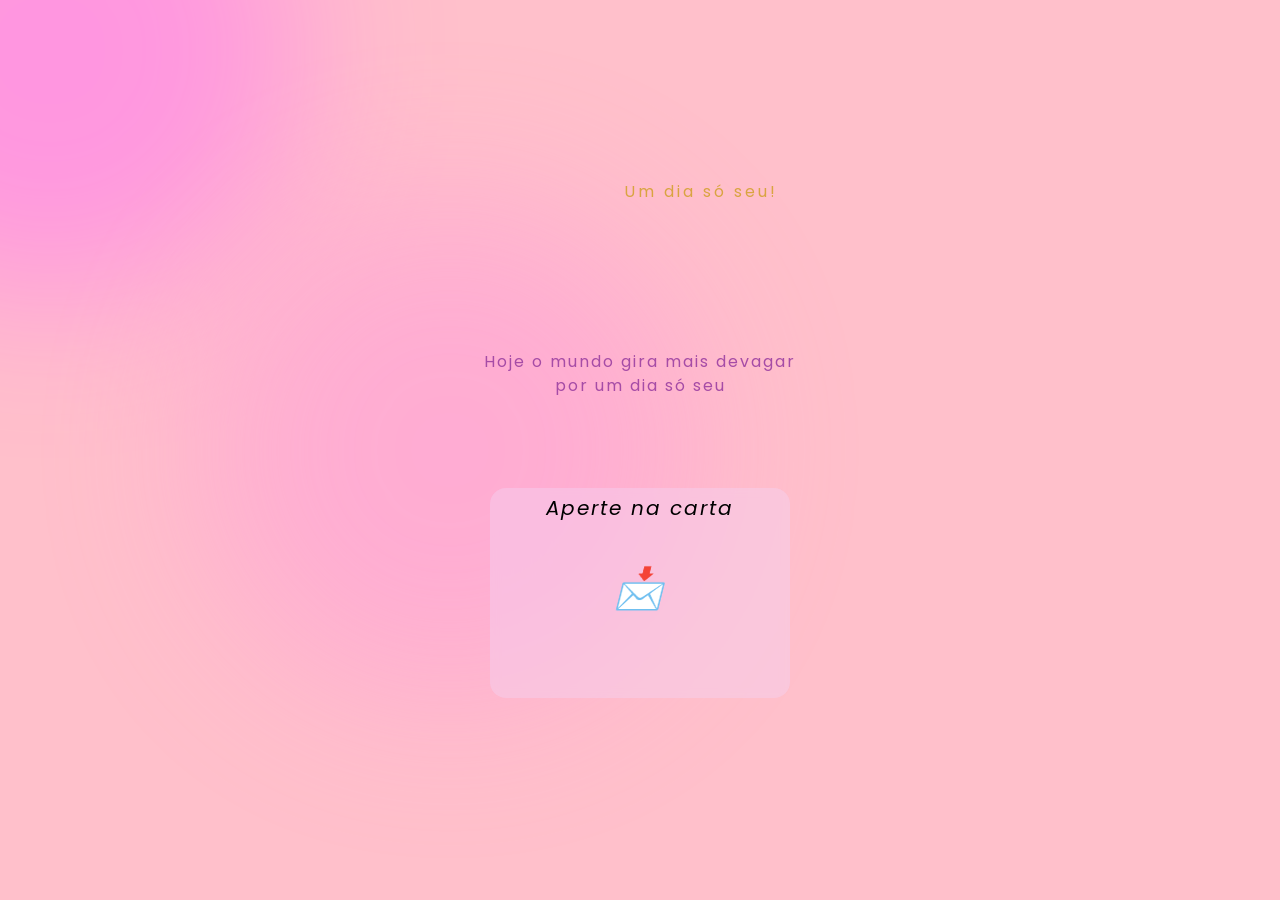
<file: index.html>
<!doctype html>
<html lang="pt-br">
  <head>
    <meta charset="UTF-8" />
    <meta name="viewport" content="width=device-width, initial-scale=1.0" />
    <title>Maysa</title>
    <link rel="stylesheet" href="Projeto/style.css" />
    <link rel="stylesheet" href="viewtransition.css" />
  </head>
  <body>
    <div class="preloader">
      <h1 class="porcentage"></h1>
      <div class="loading">
        <div class="progress"></div>
      </div>
    </div>

    <div class="aura"></div>
    <div class="aura2"></div>
    <div class="name">
      <div class="container-name">
        <div class="phrase">Um dia só seu!</div>
        <div class="container">M</div>
        <div class="container">a</div>
        <div class="container">y</div>
        <div class="container">s</div>
        <div class="container">a</div>
      </div>
    </div>
    <div class="box-sub-phrase">
      <div class="sub-phrase">
        Hoje o mundo gira mais devagar <br />
        por um dia só seu
      </div>
    </div>
    <div class="container-lettter">
      <div class="letter">
        Aperte na carta <br /><br /><span class="letter-emoji">📩</span><br />
        <span id="phrase">Role para baixo</span>
      </div>
    </div>

    <div id="box-message">
      <section class="box-message">
        <h2>Feliz aniversário</h2>
        <span
          >Que este novo ano da sua vida venha cheio de momentos leves,
          gargalhadas verdadeiras e gente que te faz bem por perto. <br />
          <br />

          Que essa nova fase da sua vida seja muito alegre e que você seja tão
          feliz quanto faz questão das outras pessoas serem. <br />
          <br />

          Continue sempre sendo a pessoa incrível que você é, soltando aquela
          gargalhada sincera e inesquecível kkkk. <br /><br />

          Feliz aniversário maninha!</span
        >
      </section>
    </div>

    <div class="subline"></div>

    <div class="container-anchor">
      <a href="pagina-2/index.html" class="anchor">Próxima página →</a>
    </div>

    <script src="https://cdn.jsdelivr.net/npm/gsap@3.13.0/dist/gsap.min.js"></script>
    <script src="Projeto/script.js"></script>
  </body>
</html>
</file>
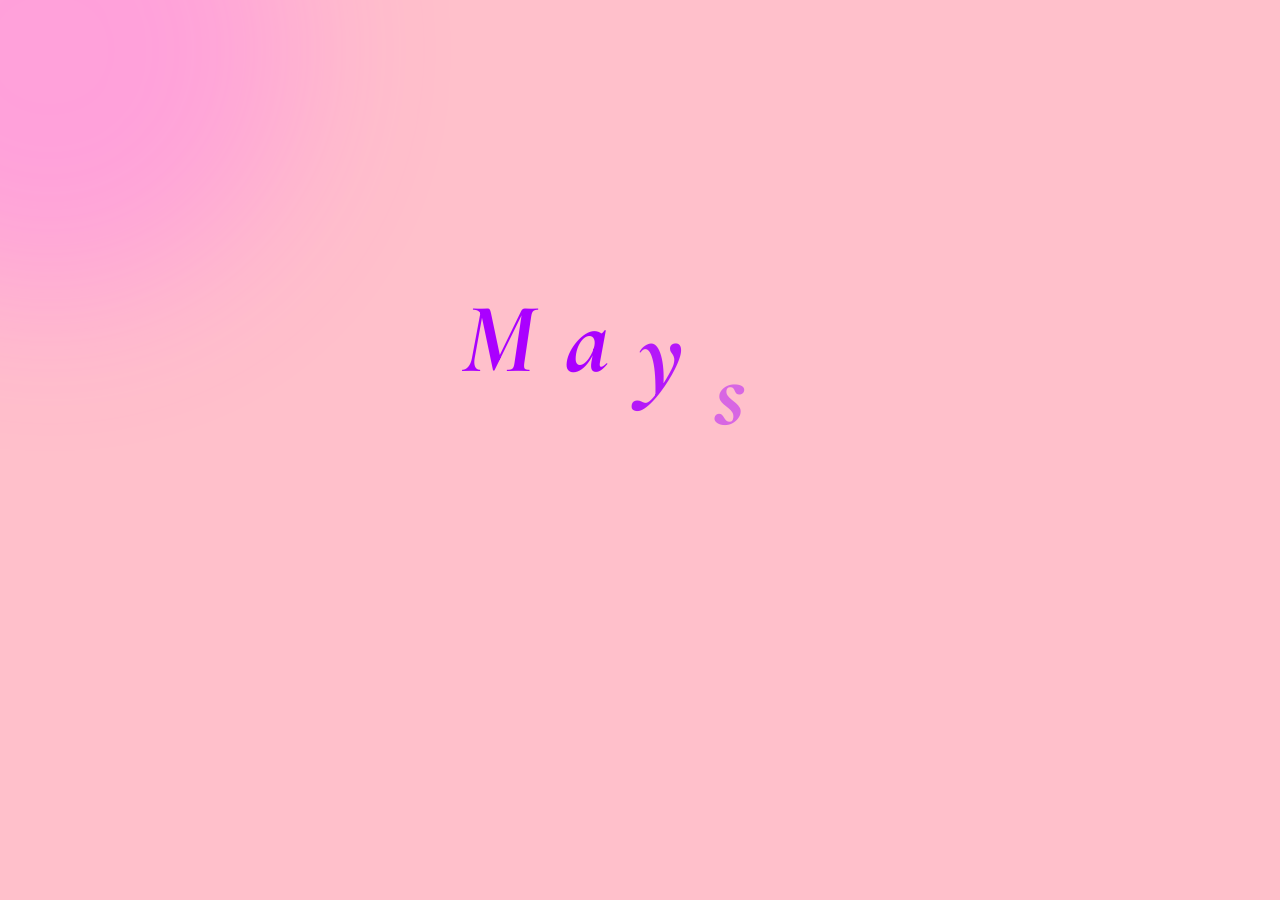
<file: Mobile/index.html>
<!DOCTYPE html>
<html lang="pt-br">
<head>
    <meta charset="UTF-8">
    <meta name="viewport" content="width=device-width, initial-scale=1.0">
    <title>Maysa</title>
    <style>
        @import url('https://fonts.googleapis.com/css2?family=Cormorant+Garamond:ital,wght@0,400;0,500;0,600;1,500&family=Poppins:wght@300;400;500&display=swap');


*{box-sizing: border-box;}

html{
    overflow-x: hidden;
}
body {
    margin: 0;
    padding: 0;
    background: pink;
    min-height: 100vh;
    position: relative;
    overflow-x: hidden;
}
.emoji {
    position: fixed;
    top: -100px;
    pointer-events: none;
    z-index: -1;
}
.name {
    position: relative;
    height: 400px;
    width: 100%;
    display: flex;
    justify-content: center;
    align-items: flex-end;
}
.container-name{
    gap: 30px;
    anchor-name: --name;
    display: flex;
}
.container {
    color: rgb(170, 0, 255);
    font-size: 100px;
    font-family: 'Cormorant Garamond', serif;
    font-style: italic;
    font-weight: 700;
    pointer-events: none;
}
.subline {
    height: 3px;
    margin-top: 0.8rem;
    width: 350px;
    background-color: rgb(196, 63, 196);
    position: absolute;
    left: anchor(left);
    top: anchor(bottom);
    position-anchor: --name;
    border-radius: 5px;
}
.aura{
    height: 500px;
    width: 500px;
    background-color: rgb(255, 89, 255);
    opacity: 0.3;
    position: fixed;
    z-index: -2;
    border-radius: 50%;
    filter: blur(80px);
    translate: -40% -40%;
    animation: aura 30s infinite alternate;
}
@keyframes aura {
    to{
        transform: scale(5);
    }
}
    </style>
</head>
<body>
    <div class="aura"></div>
    <div class="name">
        <div class="container-name">
            <div class="container">M</div>
            <div class="container">a</div>
            <div class="container">y</div>
            <div class="container">s</div>
            <div class="container">a</div>
        </div>
    </div>
    <div class="subline"></div>

    <script src="https://cdn.jsdelivr.net/npm/gsap@3.13.0/dist/gsap.min.js"></script>
    <script>
gsap.from (".container", {
    y: 100,
    opacity: 0,
    duration: 0.8,
    stagger: 0.3,
});
function emoji () {
    let p = document.createElement("p");
    document.body.appendChild(p);
    p.classList.add("emoji");
    let emojis = ["❤️", "🌸","💐","🎉","🎁"];
    let randomEmoji = emojis[Math.floor(Math.random() * emojis.length)];
    p.textContent = randomEmoji;
    const tl = gsap.timeline();
    tl.fromTo(p,
        {
            x: Math.random() * window.innerWidth,
            scale: Math.random() * 1.5 + 2,
        },
        {
            duration: (Math.random() * 10) + 10,
            y: window.innerHeight + 200,
            rotate: 360,
            ease: "none",
        }).
        to(p, {
            scale: 0,
            opacity: 0,
            ease: "none",
            onComplete: () => {
                p.remove();
            }
        })
}
setInterval(emoji, 800);
gsap.from(".subline", {
    opacity: 0,
    width: 0,
    duration: 3.5,
    delay: 1.5
})
    </script>
</body>
</html>
</file>
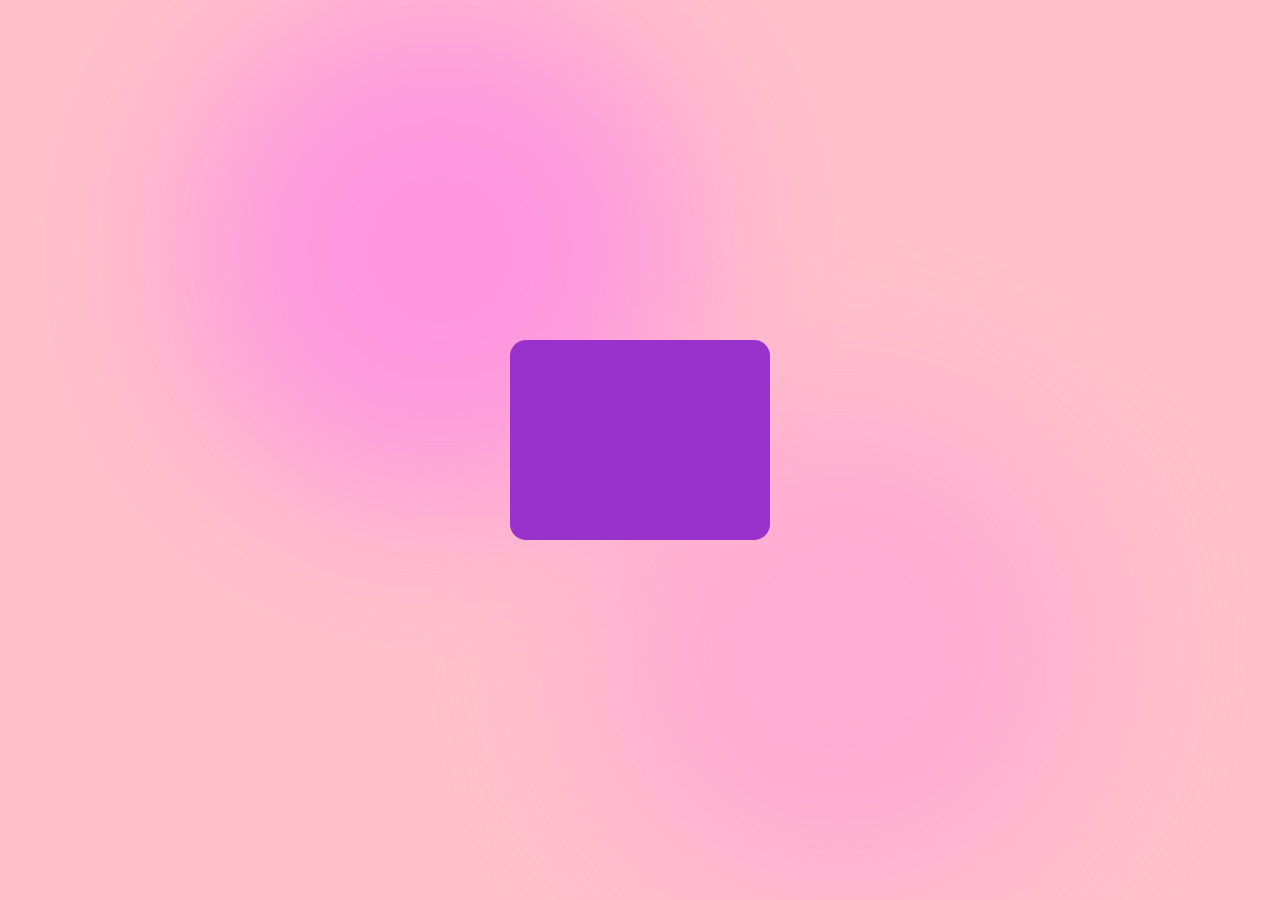
<file: Pagina 2/index.html>
<!DOCTYPE html>
<html lang="en">
<head>
    <meta charset="UTF-8">
    <meta name="viewport" content="width=device-width, initial-scale=1.0">
    <title>Document</title>
    <link rel="stylesheet" href="style.css">
</head>
<body>
    <div class="container">
        <div class="card"></div>
        <div class="card"></div>
        <div class="card"></div>
        <div class="card"></div>
        <div class="card"></div>
        <div class="card"></div>
        <div class="card"></div>
        <div class="card"></div>
        <div class="card"></div>
    </div>



    <div class="aura"></div>
    <div class="aura2"></div>
    <script src="https://cdn.jsdelivr.net/npm/gsap@3/dist/gsap.min.js"></script>
    <script src="script.js"></script>
</body>
</html>
</file>
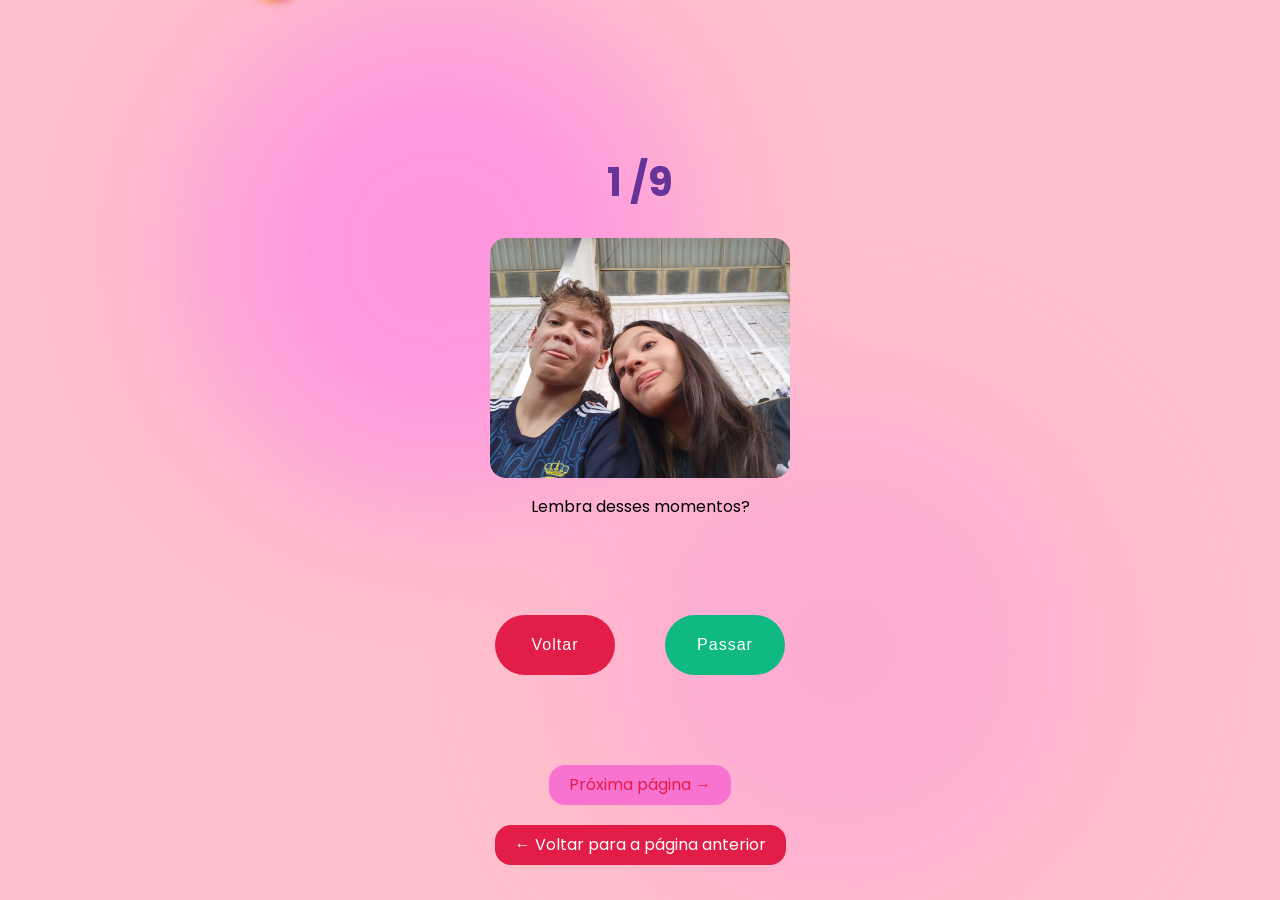
<file: pagina-2/index.html>
<!DOCTYPE html>
<html lang="pt-br">
<head>
    <meta charset="UTF-8">
    <meta name="viewport" content="width=device-width, initial-scale=1.0">
    <title>Maysa</title>
    <link rel="stylesheet" href="style.css">
    <link rel="stylesheet" href="../viewtransition.css">
</head>
<body>

    <h1 class="counter"></h1>
    <div class="container">
        <div class="card"></div>
        <div class="card"></div>
        <div class="card"></div>
        <div class="card"></div>
        <div class="card"></div>
        <div class="card"></div>
        <div class="card"></div>
        <div class="card"></div>
        <div class="card"></div>
    </div>
    <p class="phrase">Lembra desses momentos?</p>
    <div class="buttons">
        <button id="before">Voltar</button>
        <button id="after">Passar</button>
    </div>


    <a href="../pagina-3/index.html" class="anchor anchor2">Próxima página →</a>
    <a href="../index.html" class="anchor">← Voltar para a página anterior</a>



    <div class="aura"></div>
    <div class="aura2"></div>
    <script src="https://cdn.jsdelivr.net/npm/gsap@3/dist/gsap.min.js"></script>
    <script src="script.js"></script>
</body>
</html>
</file>
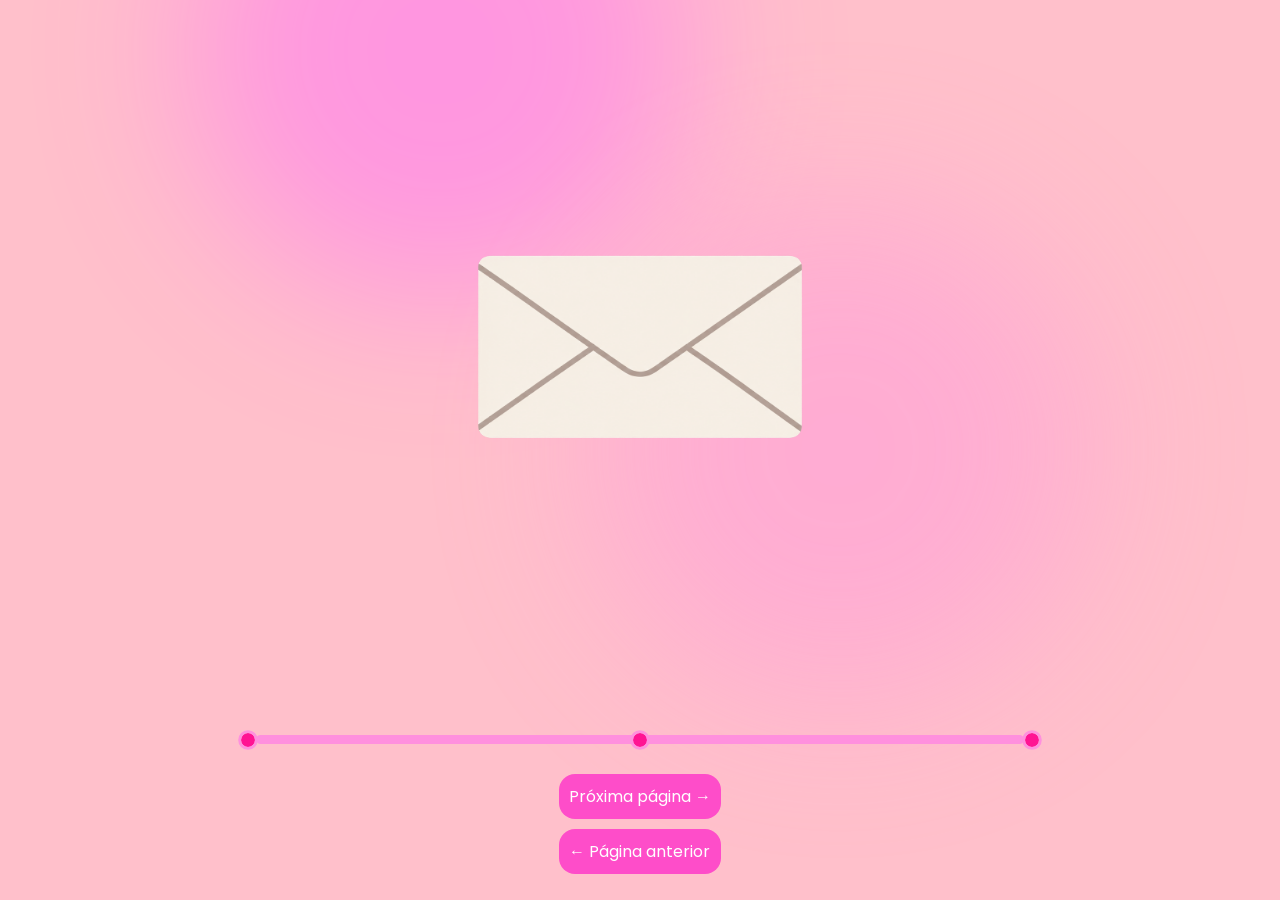
<file: pagina-3/index.html>
<!doctype html>
<html lang="pt-br">
  <head>
    <meta charset="UTF-8" />
    <meta name="viewport" content="width=device-width, initial-scale=1.0" />
    <title>Maysa</title>
    <link rel="stylesheet" href="style.css" />
    <link rel="stylesheet" href="../viewtransition.css" />
  </head>
  <body>
    <div class="letter">
      <img src="../img/Letter.png" class="image" />
      <div class="container-letter">
        <div class="message">
          <span class="remetent">De: Paulo</span>
          <span class="destinary"
            >Para: Maysa<br /><span class="date-birthday">23/09</span></span
          >
          <h3>
            <p>
              Obrigado por ser a pessoa tão incrível que você é, levando aquele
              sorriso contagioso que você tem e animando todas as pessoas que
              tem o previlégio de te conhecer, que Deus te abençoe por você ser uma pessoa tão boa e feliz aniversário!
            </p>
          </h3>
        </div>
        <div class="message message2">
          <span class="remetent">De: Adonnys</span>
          <span class="destinary"
            >Para: Maysa<br /><span class="date-birthday">23/09</span></span
          >
          <h3>
            <p>
              Oi mana, te desejo um feliz aniversário, que Deus te abençoe muito e te acompanhe na sua jornada, acredite em si mesma e seja forte, você é uma ótima pessoa e merece muitas coisas boas, quero que você cresça e viva cada vez mais, todos nós temos orgulho de você! Te desejo o melhor do melhor, sucesso e juízo viu!
            </p>
          </h3>
        </div>
        <div class="message message3">
          <span class="remetent">De: Paulo</span>
          <span class="destinary"
            >Para: Maysa<br /><span class="date-birthday">23/09</span></span
          >
          <h3>
            <p>
              Eu tenho muita sorte de ter uma amiga como você, você está
              começando uma nova fase da sua vida correndo atrás dos seu sonhos,
              e eu desejo muito que isso dê certo, e eu quero está lá para lhe
              parabenizar e te lembrar que você merece está vivendo tudo isso.
            </p>
          </h3>
        </div>
      </div>
    </div>
    <div class="buttons">
      <button id="previous">← Voltar</button>
      <button id="next">Passar →</button>
    </div>

    <br><br><br>
    <div class="bar">
      <div class="sub-bar"></div>
      <div class="dots">
        <div class="dot"></div>
        <div class="dot"></div>
        <div class="dot"></div>
      </div>
    </div>

    <br>
    <div class="anchor">
      <a href="../pagina-4/index.html" class="next-page">Próxima página →</a>
      <a href="../pagina-2/index.html" class="previous-page">← Página anterior</a>
    </div>

    <div class="aura"></div>
    <div class="aura2"></div>
    <script src="https://cdn.jsdelivr.net/npm/gsap@3/dist/gsap.min.js"></script>
    <script src="script.js"></script>
  </body>
</html>
</file>
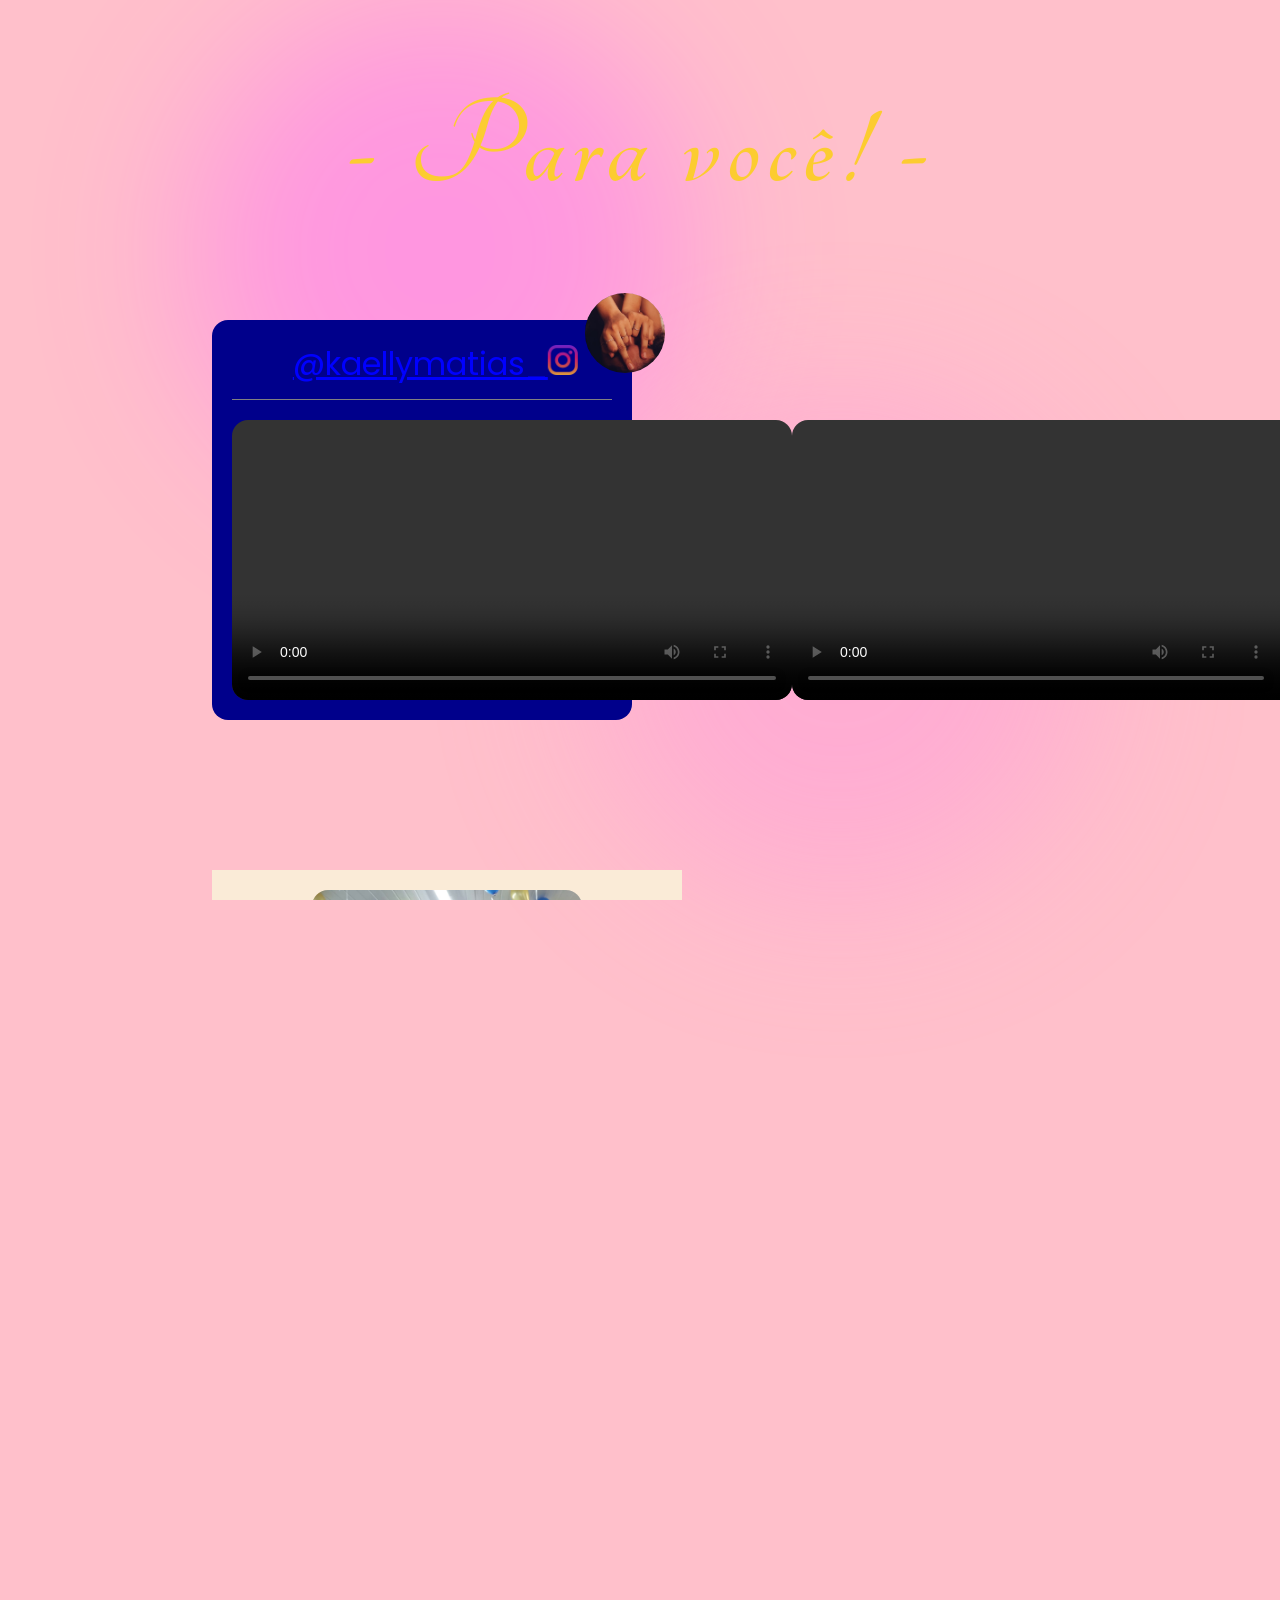
<file: pagina-4/index.html>
<!doctype html>
<html lang="pt-br">
  <head>
    <meta charset="UTF-8" />
    <meta name="viewport" content="width=device-width, initial-scale=1.0" />
    <title>Maysa</title>
    <link rel="stylesheet" href="style.css" />
    <link rel="stylesheet" href="../viewtransition.css" />
  </head>
  <body>
    <div class="container-position">
      <div class="title-container">
        <h1 class="title">- Para você! -</h1>
      </div>

      <div class="container-message">
        <div class="container">
          <div class="perfil">
            <img src="../img/kaelly.png.jpeg" class="perfil-img" />
            <a
              href="https://www.instagram.com/_pvdakaelly?stkn=Y3E3NHY3ZTFxcDls"
              class="anchor-perfil"
              >@kaellymatias_<img
                src="../img/instagram.png"
                class="instagram-png"
            /></a>
          </div>
          <div class="videos">
            <video src="../video/video-1.mp4" class="video-1" controls></video>
            <video src="../video/video-2.mp4" class="video-2" controls></video>
          </div>
        </div>
        <section class="text-message-1">
          <div class="image-1-container">
            <img src="../img/image-1.jpeg" class="image-1" />
          </div>
          <div class="box-message-1">
            <div class="destinary-and-remetent">
              <h2 class="remetent-1">De: Paulo</h2>
              <h2 class="destinary-1">Para: Maysa</h2>
            </div>
            <p class="text-1">
              Obrigado por ser a pessoa tão incrível que você é, levando aquele
              sorriso contagioso que você tem e animando todas as pessoas que
              tem o previlégio de te conhecer, que Deus te abençoe por você ser
              uma pessoa tão boa e feliz aniversário!
            </p>
          </div>
        </section>
        <div class="images">
          <div class="images-container-meme">
            <div class="image-meme-1">
              <img src="../img-meme/imagememe-1.jpeg" />
            </div>
            <h1>+</h1>
            <div class="image-meme-2">
              <img src="../img-meme/image-meme-2.jpeg" />
            </div>
            <h1>=</h1>
            <div class="image-meme-3">
              <img src="../img-meme/image-meme-3.jpeg" />
            </div>
          </div>
        </div>
      </div>
      <div class="message-kae">
        <div class="container-kae">
          <img src="../img/img.kae.png" class="img-kae" />
          <h2 class="remetent-kae">De: Kaelly</h2>
          <p class="text-kae">
            feliz aniversário, Maysa 🤍 sou muito grata por ter você na minha
            vida e por todas as memórias que a gente já criou juntas. espero que
            você nunca esqueça o quanto é importante pra mim e o quanto eu te
            amo. que seu novo ciclo seja lindo, você merece tudo de melhor.
            feliz vida, minha melhor amiga!! 💗
          </p>
        </div>
      </div>
      <div class="gift-container">
        <p>Aperte ↓</p>
        <h1 class="gift">🎁</h1>
        <img src="../img/rosa.png" class="image-rosa" />
      </div>

      <div class="container-bar">
        <div class="container-heart">
          <span class="phrase-heart">Feliz aniversário!</span>
          <h1 class="heart">❤</h1>
        </div>
        <h2 class="opacity-counter">0%</h2>
        <div class="bar">
          <div class="sub-bar"></div>
        </div>
        <div class="buttons-bar">
          <div><button class="buttton-1">↑</button></div>
          <div><button class="buttton-2">↓</button></div>
        </div>
      </div>

      <div class="buttons">
        <a href="../pagina-5/index.html" class="anchor-1">Próxima página →</a>
        <a href="../pagina-3/index.html" class="anchor-2">← Página anterior</a>
      </div>
    </div>

    <div class="aura"></div>
    <div class="aura2"></div>
    <script src="https://cdn.jsdelivr.net/npm/gsap@3/dist/gsap.min.js"></script>
    <script src="script.js"></script>
  </body>
</html>
</file>
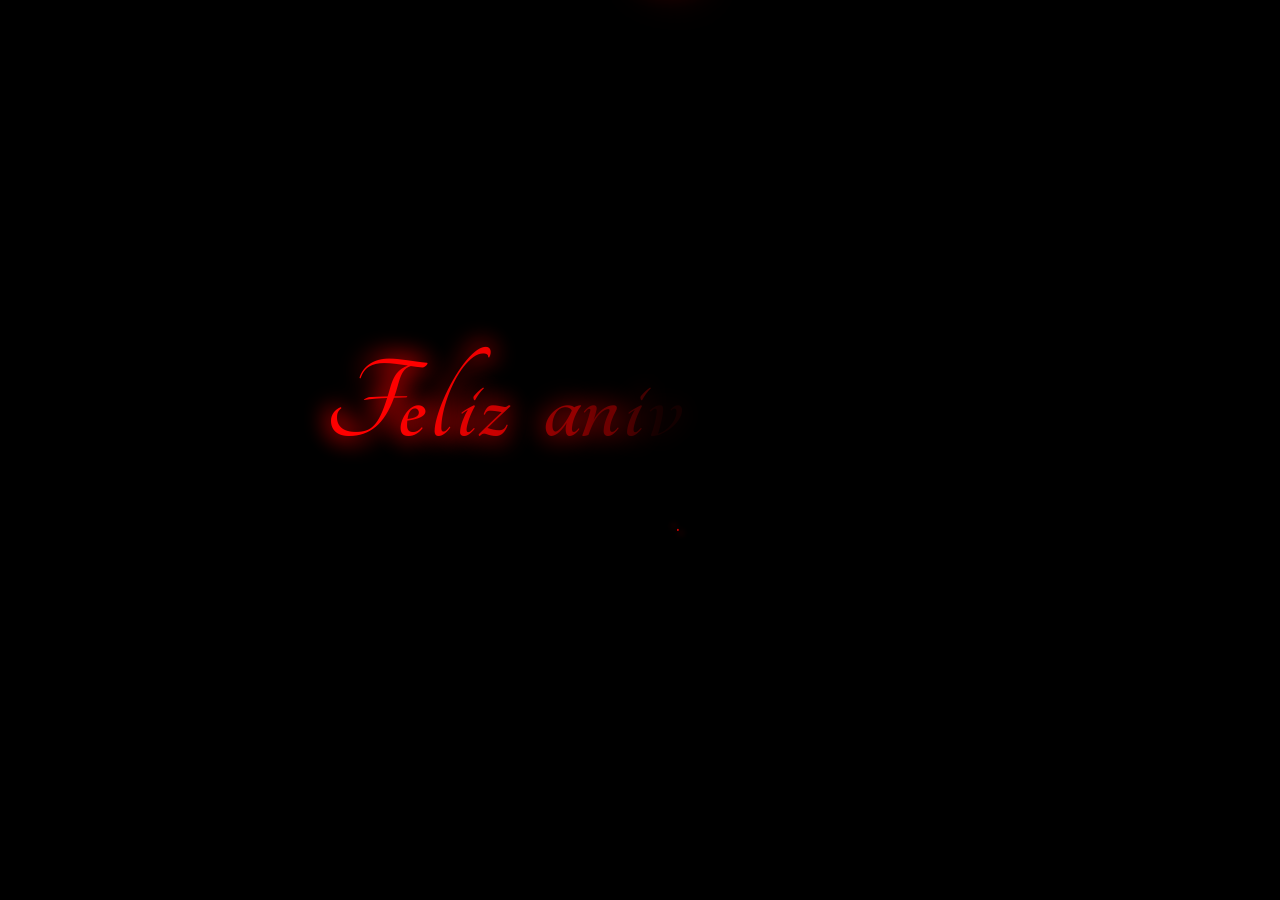
<file: pagina-5/index.html>
<!doctype html>
<html lang="pt-br">
  <head>
    <meta charset="UTF-8" />
    <meta name="viewport" content="width=device-width, initial-scale=1.0" />
    <title>Maysa</title>
    <link rel="stylesheet" href="style.css" />
    <link rel="stylesheet" href="../viewtransition.css">
  </head>
  <body>
    <div class="container-title">
      <h1 class="title">F</h1>
      <h1 class="title">e</h1>
      <h1 class="title">l</h1>
      <h1 class="title">i</h1>
      <h1 class="title">z</h1>
      <h1 class="title space"></h1>
      <h1 class="title">a</h1>
      <h1 class="title">n</h1>
      <h1 class="title">i</h1>
      <h1 class="title">v</h1>
      <h1 class="title">e</h1>
      <h1 class="title">r</h1>
      <h1 class="title">s</h1>
      <h1 class="title">á</h1>
      <h1 class="title">r</h1>
      <h1 class="title">i</h1>
      <h1 class="title">o</h1>
      <h1 class="title">!</h1>
    </div>
    <div class="container-sub-title">
      <span class="sub-title">16 anos</span>
    </div>
    
    <script src="https://cdn.jsdelivr.net/npm/gsap@3/dist/gsap.min.js"></script>
    <script src="script.js"></script>
  </body>
</html>
</file>
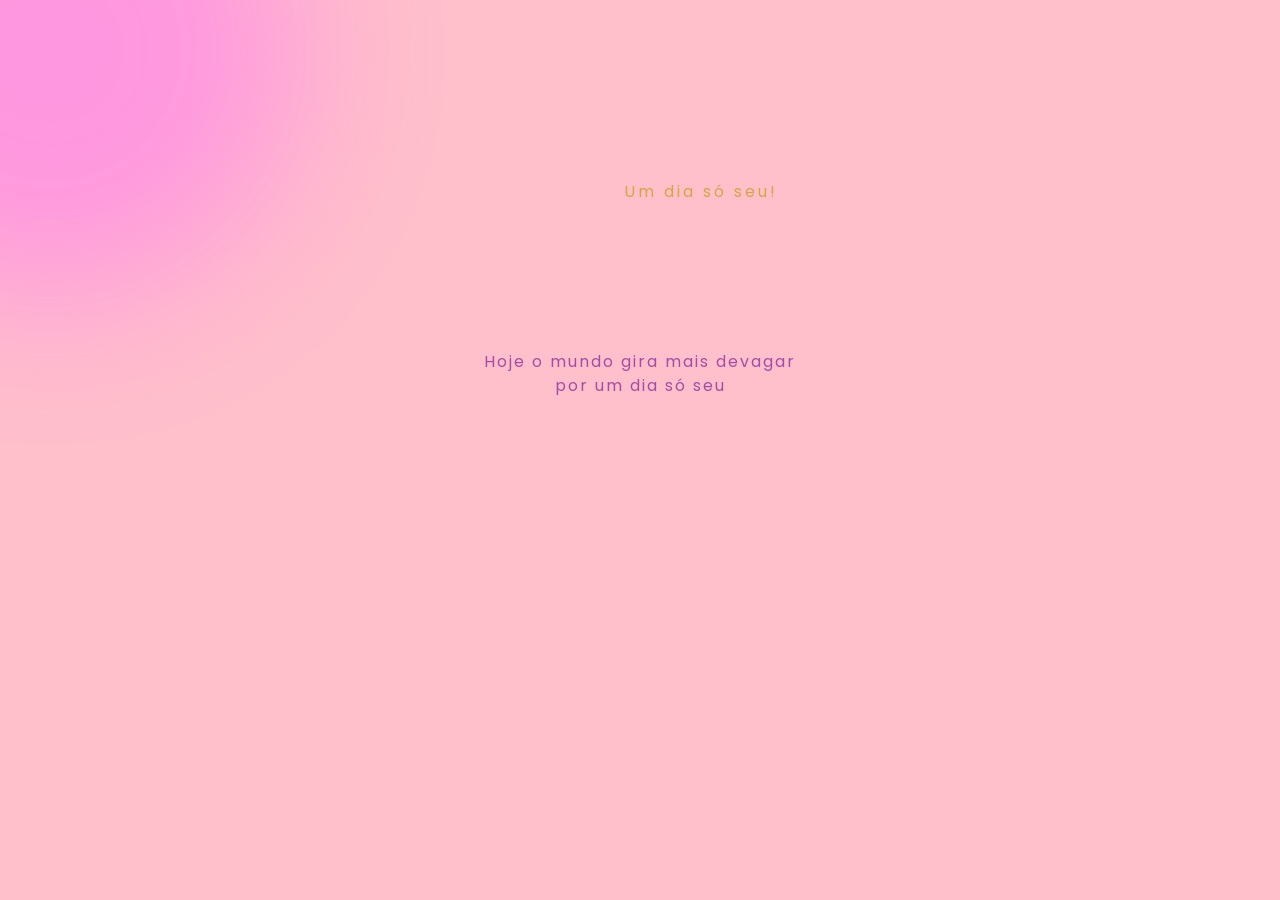
<file: Projeto/index.html>
<!DOCTYPE html>
<html lang="pt-br">
<head>
    <meta charset="UTF-8">
    <meta name="viewport" content="width=device-width, initial-scale=1.0">
    <title>Maysa</title>
    <link rel="stylesheet" href="style.css">
</head>
<body>
    <div class="aura"></div>
    <div class="name">
        <div class="container-name">
            <div class="phrase">Um dia só seu!</div>
            <div class="container">M</div>
            <div class="container">a</div>
            <div class="container">y</div>
            <div class="container">s</div>
            <div class="container">a</div>
        </div>
        
    </div>
    <div class="box-sub-phrase">
            <div class="sub-phrase">Hoje o mundo gira mais devagar <br> por um dia só seu</div>
        </div>
    <div class="subline"></div>

    <script src="https://cdn.jsdelivr.net/npm/gsap@3.13.0/dist/gsap.min.js"></script>
    <script src="script.js"></script>
</body>
</html>
</file>
<file: Projeto/style.css>
@import url('https://fonts.googleapis.com/css2?family=Cormorant+Garamond:ital,wght@0,400;0,500;0,600;1,500&family=Poppins:wght@300;400;500&display=swap');


*{box-sizing: border-box;}

html{
    overflow-x: hidden;
}
body {
    margin: 0;
    padding: 0;
    background: pink;
    min-height: 100dvh;
    position: relative;
    font-family: 'Poppins', sans-serif;
    overflow-x: hidden;
}
body::-webkit-scrollbar{
    display: none;
}
.preloader{
    position: fixed;
    display: flex;
    width: 100%;
    height: 100%;
    z-index: 999;
    justify-content: center;
    align-items: center;
    opacity: 1;
    transition: opacity 0.8s ease;
    background-color: #ec4899;
}
.preloader.hide{
    opacity: 0;
}
.loading{
    height: 50px;
    width: 80%;
    background-color: #FFB6C1;
    border: 5px solid #ff90de;
    position: relative;
    top: 25%;
    border-radius: 2rem;
    display: flex;
    justify-content: flex-start;
    align-items: center;
    overflow: hidden;
    anchor-name: --loading;
}
.progress{
    position: absolute;
    height: 100%;
    width: 0%;
    background: #dc2626;
    transition: all 0.2s;
}
.porcentage{
    font-size: 3.5rem;
    position: absolute;
    position-anchor: --loading;
    position-area: top left;
    left: anchor(left);
    width: auto;
    color: #ff90de;
}
.emoji {
    position: fixed;
    top: -100px;
    pointer-events: none;
    z-index: -1;
    font-family: "Segoe UI Emoji", sans-serif;
    left: 0;
}
.name {
    position: relative;
    height: 300px;
    width: 100%;
    display: flex;
    justify-content: center;
    align-items: flex-end;
}
.container-name{
    gap: 10px;
    anchor-name: --name;
    display: flex;
}
.container{
    color: rgb(170, 0, 255);
    font-size: 100px;
    font-family: 'Cormorant Garamond', serif;
    font-style: italic;
    font-weight: 800;
}
.subline{
    height: 3px;
    margin-top: 20px;
    width: 330px;
    background-color: rgb(196, 63, 196);
    position: absolute;
    position-area: bottom center;
    position-anchor: --name;
    border-radius: 5px;
    box-shadow: 0px 0px 10px #FFB6C1;
}
.aura{
    height: 500px;
    width: 500px;
    background-color: rgb(255, 89, 255);
    opacity: 0.4;
    position: fixed;
    z-index: -2;
    border-radius: 50%;
    filter: blur(80px);
    translate: -40% -40%;
    animation: aura 30s infinite alternate;
}
.phrase {
    position: absolute;
    position-anchor: --name;
    position-area: top center;
    pointer-events: none;
    width: 400px;
    text-align: center;
    color: #d9a441;
    letter-spacing: 3px;
    filter: blur(0);
    animation: phrase ease-out 2s both;
    animation-delay: 1.5s;
}
.box-sub-phrase{
    margin-top: 50px;
    width: 100%;
    text-align: center;
    letter-spacing: 2px;
    line-height: 24px;
}
.sub-phrase{
    color: #A64CA6;
    animation: subphrase ease-out 2.5s;
    animation-delay: 2s;
    text-wrap: nowrap;
    animation-fill-mode: both;
}
.container-lettter{
    width: 100%;
    display: flex;
    justify-content: center;
    align-items: center;
    margin-top: 90px;
}
.letter {
    height: 210px;
    width: 300px;
    background: rgb(242, 213, 245, 0.4);
    border-radius: 1rem;
    text-align: center;
    line-height: 40px;
    backdrop-filter: blur(5px);
    font-style: oblique;
    letter-spacing: 2px;
    animation: letterbox 2s ease-out;
    animation-delay: 3s;
    animation-fill-mode: backwards;
    font-size: 20px;
    margin-bottom: 50px;
    cursor: pointer;
    transition: all 0.5s;
}
.letter-emoji {
    font-size: 40px;
}
.box-message{
    background-color: rgb(242, 213, 245);
    height: auto;
    max-width: 400px;
    margin: 20px;
    border-radius: 1rem;
    text-align: center;
    letter-spacing: 1.5px;
    line-height: 28px;
    padding-top: 2px;
    padding-left: 20px;
    padding-bottom: 20px;
    padding-right: 20px;
    color: #c2185b;
}
.aura2{
    position: absolute;
    height: 500px;
    width: 500px;
    background-color: #ff90de;
    opacity: 0.4;
    position: fixed;
    z-index: -2;
    border-radius: 50%;
    filter: blur(80px);
    translate: 40% 40%;
    animation: aura 20s infinite alternate;
}
#phrase{
    font-size: 17px;
    letter-spacing: 2px;
    line-height: 60px;
}
#box-message{
    width: 100%;
}
@media (min-width: 946px) {
    #box-message{
    width: 100%;
    display: flex;
    justify-content: center;
    align-items: center;
    }
    .box-message{
        max-width: 1000px;
        padding-right: 100px;
        padding-left: 100px;
    }
}
.container-anchor{
    width: 100%;
    display: flex;
    justify-content: center;
    align-items: center;
}
.anchor {
    height: 40px;
    width: 200px;
    border-radius: 10px;
    background-color: #c2185b;
    text-align: center;
    text-decoration: none;
    line-height: 40px;
    color: #fff;
    margin-bottom: 30px;
}
@keyframes aura {
    to{
        transform: scale(5);
    }
}
@keyframes phrase {
    from{
        filter: blur(5px);
        transform: translateY(-60px);
    }
    to{
        filter: blur(0);
    }
}

@keyframes subphrase {
    from{
        opacity: 0;
        filter: blur(2px);
        letter-spacing: 2px;
        transform: scale(1.6);
    }
    to{
        opacity: 1;
        letter-spacing: 2px;
    }
}
@keyframes letterbox {
    from{
        opacity: 0;
        translate: 0 200px;
    }
    to{
        opacity: 1;
    }
}
.letter:active{
    transform: scale(0.9);
}
</file>
<file: viewtransition.css>
@view-transition {
  navigation: auto;
}
::view-transition-new{
    animation: 2s;
}
::view-transition-old{
    animation: 2s;
}
</file>
<file: Pagina 2/style.css>
@import url('https://fonts.googleapis.com/css2?family=Cormorant+Garamond:ital,wght@0,400;0,500;0,600;1,500&family=Poppins:wght@300;400;500&display=swap');


*{box-sizing: border-box;}

html{
    overflow-x: hidden;
}
body {
    margin: 0;
    padding: 0;
    background: pink;
    min-height: 100vh;
    display: flex;
    font-family: 'Poppins', sans-serif;
    overflow-x: hidden;
    justify-content: center;
    align-items: center;
}
.emoji {
    position: fixed;
    top: -100px;
    pointer-events: none;
    z-index: -1;
    font-family: "Segoe UI Emoji", sans-serif;
    animation: emoji 4s forwards;
}
.aura{
    height: 500px;
    width: 500px;
    background-color: rgb(255, 89, 255);
    opacity: 0.4;
    position: fixed;
    z-index: -2;
    border-radius: 50%;
    filter: blur(80px);
    translate: -40% -40%;
    animation: aura 30s infinite alternate;
}
.aura2{
    height: 500px;
    width: 500px;
    background-color: #ff90de;
    opacity: 0.4;
    position: fixed;
    z-index: -2;
    border-radius: 50%;
    filter: blur(80px);
    translate: 40% 40%;
    animation: aura 20s infinite alternate;
}
.container{
    display: flex;
    height: 220px;
    width: 300px;
    justify-content: center;
    overflow: auto;
    gap: 21px;
    anchor-name: --container;
    scroll-snap-type: x mandatory;
    scroll-behavior: smooth;
    scroll-marker-group: after;
}
.card{
    border-radius: 1rem;
    position: relative;
    height: 200px;
    width: 260px;
    background: darkorchid;
    flex-shrink: 0;
    scroll-snap-align: center;
}
.container::-webkit-scrollbar{
    display: none;
}
.container::scroll-button(left), .container::scroll-button(right){
    content: "←";
    height: 40px;
    width: 40px;
    border-radius: 50%;
    border: none;
    position: absolute;
    position-anchor: --container;
    position-area: left center;
    translate: 50%;
}
.container::scroll-button(right){
    content: "→";
    position-area: right center;
    translate: -50%;
}
.container::scroll-marker-group{
    display: flex;
    gap: 4px;
    justify-content: center;
    position-anchor: --container;
    position-area: bottom center;
}
.card::scroll-marker{
    content: "";
    width: 10px;
    height: 10px;
    border-radius: 50%;
    background-color: #ff90de;
    cursor: pointer;
}
@keyframes aura {
    to{
        transform: scale(5);
    }
}
@keyframes emoji {
    to{
        filter: blur(1.7px);
    }
}
</file>
<file: pagina-2/style.css>
@import url('https://fonts.googleapis.com/css2?family=Cormorant+Garamond:ital,wght@0,400;0,500;0,600;1,500&family=Poppins:wght@300;400;500&display=swap');


*{box-sizing: border-box;}

html{
    overflow-x: hidden;
}
body {
    margin: 0;
    padding: 0;
    background: pink;
    min-height: 100dvh;
    display: flex;
    font-family: 'Poppins', sans-serif;
    overflow-x: hidden;
    justify-content: center;
    align-items: center;
    flex-direction: column;
}
.emoji {
    position: fixed;
    top: -100px;
    pointer-events: none;
    z-index: -1;
    font-family: "Segoe UI Emoji", sans-serif;
    animation: emoji 4s forwards;
    left: 0;
}
.aura{
    height: 500px;
    width: 500px;
    background-color: rgb(255, 89, 255);
    opacity: 0.4;
    position: fixed;
    z-index: -2;
    border-radius: 50%;
    filter: blur(80px);
    translate: -40% -40%;
    animation: aura 30s infinite alternate;
}
.aura2{
    height: 500px;
    width: 500px;
    background-color: #ff90de;
    opacity: 0.4;
    position: fixed;
    z-index: -2;
    border-radius: 50%;
    filter: blur(80px);
    translate: 40% 40%;
    animation: aura 20s infinite alternate;
}
.container{
    display: flex;
    justify-content: flex-start;
    overflow-x: auto;
    height: 240px;
    width: 300px;
    gap: 20px;
}
.card{
    border-radius: 1rem;
    position: relative;
    height: 240px;
    width: 300px;
    background: darkorchid;
    flex-shrink: 0;
}
.container::-webkit-scrollbar{
    display: none;
}
.buttons {
    display: flex;
    gap: 50px;
    margin-top: 60px;
}
.buttons button{
    display: flex;justify-content: center;
    align-items: center;
    border-radius: 2rem;
    border: none;
    height: 40px;
    width: 100px;
    color: #fff;
    cursor: pointer;
    letter-spacing: 1px;
    font-size: 1rem;
    padding: 30px 60px;
    margin-top: 20px;
}
#after{
    background-color: #10b981;
}
#before{
    background-color: #e11d48;
}
.counter{
    font-size: 2.5rem;
    color: rebeccapurple;
}
.card:nth-child(1){
    background-image: url(../img/086affc0-10c4-4141-bfa7-df42cd9d9b32.jpg);
    background-position: center;
    background-size: cover;
}
.card:nth-child(2){
    background-image: url(../img/4da56172-844b-4efe-93c2-026737d386e9.jpg);
    background-position: center;
    background-size: cover;
}
.card:nth-child(3){
    background-image: url(../img/639cd919-40ef-442e-a6fa-23cbe1f558a0.jpg);
    background-position: center;
    background-size: cover;
}
.card:nth-child(4){
    background-image: url(../img/cb6c98c2-dbc1-4aa8-843d-fe1a1c9869b6.jpg);
    background-position: center;
    background-size: cover;
}
.card:nth-child(5){
    background-image: url(../img/d4383e90-6afd-4f07-a324-3f1888ec9207.jpg);
    background-position: center;
    background-size: cover;
}
.card:nth-child(6){
    background-image: url(../img/e3557bbb-51ee-4e27-afad-edac9eb696fd.jpg);
    background-position: center;
    background-size: cover;
}
.card:nth-child(7){
    background-image: url(../img/e444bad2-526c-47b2-bc01-4d98fad6c225.jpg);
    background-position: center;
    background-size: cover;
}
.card:nth-child(8){
    background-image: url(../img/f96439bb-6f06-447f-a6be-6a0c2de3f2cd.jpg);
    background-position: center;
    background-size: cover;
}
.card:nth-child(9){
    background-image: url(../img/a1280e81-fe26-42fc-ac5a-12bbf08d90c1.jpg);
    background-position: 50% 0px;
    background-size: cover;
}
.anchor{
    text-decoration: none;
    height: 40px;
    width: auto;
    padding: 0 20px;
    background-color: #e11d48;
    color: #fff;
    text-align: center;
    line-height: 40px;
    border-radius: 1rem;
    position: relative;
    top: 90px;
}
.anchor2{
    margin-bottom: 20px;
    background-color: #f873d0;
    color: #e11d48;
}
@keyframes aura {
    to{
        transform: scale(5);
    }
}
@keyframes emoji {
    to{
        filter: blur(1.7px);
    }
}
</file>
<file: pagina-3/style.css>
@import url("https://fonts.googleapis.com/css2?family=Cormorant+Garamond:ital,wght@0,400;0,500;0,600;1,500&family=Poppins:wght@300;400;500&display=swap");
@import url("https://fonts.googleapis.com/css2?family=Tangerine:wght@400;700&display=swap");

* {
  box-sizing: border-box;
}

html {
  overflow-x: hidden;
}
body {
  margin: 0;
  padding: 0;
  background: pink;
  min-height: 100dvh;
  display: flex;
  font-family: "Poppins", sans-serif;
  overflow-x: hidden;
  flex-direction: column;
  align-items: center;
  position: relative;
}
.date-birthday {
  margin-left: 90px;
}
.emoji {
  position: fixed;
  top: -100px;
  pointer-events: none;
  z-index: -11;
  font-family: "Segoe UI Emoji", sans-serif;
  animation: emoji 4s forwards;
  left: 0;
}
.aura {
  height: 500px;
  width: 500px;
  background-color: rgb(255, 89, 255);
  opacity: 0.4;
  position: fixed;
  z-index: -4;
  border-radius: 50%;
  filter: blur(80px);
  translate: -40% -40%;
  animation: aura 30s infinite alternate;
}
.aura2 {
  height: 500px;
  width: 500px;
  background-color: #ff90de;
  opacity: 0.4;
  position: fixed;
  z-index: -4;
  border-radius: 50%;
  filter: blur(80px);
  translate: 40% 40%;
  animation: aura 20s infinite alternate;
}
.letter {
  height: 350px;
  width: 100%;
  display: flex;
  position: absolute;
  justify-content: center;
  align-items: center;
}
.image {
  height: 200px;
  width: 350px;
  transform: scale(2);
  position: absolute;
  z-index: 2;
  transition: all 1s;
  top: 70%;
}
.bar {
  height: 9px;
  width: 60%;
  background-color: #ff90de;
  position: relative;
  border-radius: 1rem;
  display: flex;
  border: 2px solid #ff90de;
  justify-content: flex-start;
  align-items: center;
}
.dots {
  position: absolute;
  width: 100%;
  display: flex;
  justify-content: center;
  gap: 50%;
  position-anchor: --bar;
}
.dot {
  position: relative;
  height: 10px;
  width: 10px;
  transform: scale(1.4);
  border-radius: 50%;
  background-color: deeppink;
  outline: 2px solid #ff90de;
  flex-shrink: 0;
  transition: all 1s;
}
.sub-bar {
  width: 0%;
  background-color: rgb(255, 60, 99);
  height: 100%;
  position: absolute;
  border-radius: 1rem;
  transition: all 1s;
}
.letter {
  position: relative;
  font-family: "Tangerine", cursive;
  font-weight: 900;
  font-style: normal;
  font-size: 2rem;
  text-align: center;
  width: 100%;
}
.message {
  height: 570px;
  width: 400px;
  max-width: 90%;
  background-color: antiquewhite;
  position: absolute;
  top: 10%;
  padding: 30px;
  transition: all 1s;
}
.message p {
  line-height: 50px;
}
.remetent {
  position: relative;
  font-size: 2rem;
  display: block;
  margin-bottom: 20px;
  right: 30%;
}
.destinary {
  font-size: 2rem;
  position: relative;
  left: 30%;
}
.buttons {
  margin-top: 270px;
  display: flex;
  gap: 60px;
  transition: all 1s;
  opacity: 0;
}
.buttons button {
  border: none;
  border-radius: 2rem;
  height: 40px;
  width: auto;
  font-size: 1rem;
  padding: 0 25px;
  display: flex;
  justify-content: center;
  align-items: center;
  letter-spacing: 1px;
  cursor: pointer;
  transition: all 0.4s;
}
.message2 {
  z-index: -1;
  opacity: 1;
  transition: all 1s;
  line-height: 20px;
}
.message2 p{
  line-height: 40px;
}
.message3 {
  line-height: 20px;
  z-index: -2;
  opacity: 1;
  transition: all 1s;
}
.hidden {
  opacity: 0;
}
.next {
  transform: translateX(-100%);
  animation: letter 1s forwards;
  opacity: 0;
}
.container-letter {
  position: absolute;
  width: 100%;
  height: 100%;
  display: flex;
  justify-content: center;
  align-items: center;
  opacity: 0;
  transition: all 1s;
}
.anchor {
  display: flex;
  gap: 10px;
  position: relative;
  transform: translateY(5px);
  flex-direction: column;
}
.anchor a{
  text-decoration: none;
  background-color: #fe4dc9;
  padding: 10px;
  border-radius: 1rem;
  color: #fff;
}
.buttons button:active{
  transform: scale(0.9);
}
@media (max-width: 450px) {
  .message p {
    line-height: 33px;
  }
}
@keyframes emoji {
  to {
    filter: blur(2px);
  }
}
</file>
<file: pagina-4/style.css>
@import url("https://fonts.googleapis.com/css2?family=Cormorant+Garamond:ital,wght@0,400;0,500;0,600;1,500&family=Poppins:wght@300;400;500&display=swap");
@import url("https://fonts.googleapis.com/css2?family=Tangerine:wght@400;700&display=swap");

* {
  box-sizing: border-box;
}

html {
  overflow-x: hidden;
}
body {
  margin: 0;
  padding: 0;
  background: pink;
  min-height: 100dvh;
  display: flex;
  font-family: "Poppins", sans-serif;
  overflow-x: hidden;
  flex-direction: column;
  justify-content: center;
  align-items: center;
  position: relative;
}
.emoji {
  position: fixed;
  top: -100px;
  pointer-events: none;
  z-index: -11;
  font-family: "Segoe UI Emoji", sans-serif;
  left: 0;
}
.aura {
  height: 500px;
  width: 500px;
  background-color: rgb(255, 89, 255);
  opacity: 0.4;
  position: fixed;
  z-index: -2;
  border-radius: 50%;
  filter: blur(80px);
  translate: -40% -40%;
  animation: aura 30s infinite alternate;
}
.aura2 {
  height: 500px;
  width: 500px;
  background-color: #ff90de;
  opacity: 0.4;
  position: fixed;
  z-index: -2;
  border-radius: 50%;
  filter: blur(80px);
  translate: 40% 40%;
  animation: aura 20s infinite alternate;
}
.container-position {
  height: 100dvh;
  width: 100%;
  display: flex;
  flex-direction: column;
  background-color: rgb(0, 0, 0, 0);
}
@media (min-width: 1100px) {
  .container-position {
    align-items: center;
  }
}
.button1,
.button2 {
  height: 20px;
}
.buttons {
  display: flex;
  flex-direction: column;
  gap: 10px;
  position: relative;
  width: 100%;
  align-items: center;
}
.buttons a {
  padding: 10px;
  border-radius: 1rem;
  background-color: #ff90de;
  color: #fff;
  text-decoration: none;
  margin-top: 10px;
  width: 170px;
}
.title-container {
  width: 100%;
  position: relative;
  height: 300px;
  display: flex;
  justify-content: center;
  align-items: center;
  line-height: 300px;
  text-align: center;
}
.title {
  letter-spacing: 6px;
  font-size: clamp(130px, 100px, 70vw);
  font-family: "Tangerine", cursive;
  font-weight: 900;
  font-style: normal;
  color: rgb(252, 204, 48);
  text-wrap: nowrap;
}
.container {
  height: 400px;
  width: 420px;
  background-color: darkblue;
  margin: 20px;
  border-radius: 1rem;
  transition: all 2s;
  transform: translateX(-100%);
  display: flex;
  justify-content: space-between;
  align-items: end;
  padding: 20px;
  flex-direction: column;
  margin-bottom: 150px;
  opacity: 0;
}
.videos {
  width: 100%;
  display: flex;
  justify-content: space-around;
  align-items: end;
}
.video-1,
.video-2 {
  height: 280px;
  border-radius: 1rem;
}
.perfil-img {
  height: 80px;
  border-radius: 50%;
  position: relative;
  bottom: 80%;
  left: 14%;
}
.perfil {
  display: flex;
  position: relative;
  align-items: flex-start;
  justify-content: flex-end;
  flex-direction: row;
  width: 100%;
  height: 60px;
  border-bottom: 1px solid gray;
}
.anchor-perfil {
  position: absolute;
  transform: translateX(-12%);
  font-size: 2rem;
  color: blue;
}
.anchor-perfil:visited {
  color: blue;
}
.instagram-png {
  height: 30px;
}
.videos video {
  transition: all 0.3s;
}

.videos video:hover {
  outline: 2px solid cyan;
  transform: scale(1.1);
}
.remetent-1 {
  width: 100%;
  display: flex;
}
.destinary-1 {
  width: 100%;
  display: flex;
  justify-content: end;
}
.text-message-1 {
  width: clamp(470px, 470px, 80vw);
  padding: 20px;
  font-family: "Tangerine", cursive;
  font-weight: 1000;
  font-size: 2.5rem;
  background-color: antiquewhite;
  margin: 20px;
  transform: translateX(-100%);
  transition: all 2s;
  opacity: 0;
}
.text-1 {
  line-height: 45px;
}
.images {
  transition: all 1.5s;
  transform: translateX(100%);
  opacity: 0;
}
.image-1-container {
  width: 100%;
  display: flex;
  justify-content: center;
  align-items: center;
}
.image-1 {
  height: 200px;
  width: 270px;
  border-radius: 1rem;
}
.images-container-meme {
  width: clamp(70vw, 600px, 40px);
  justify-self: center;
  display: flex;
  justify-content: center;
  align-items: center;
  gap: 20px;
  height: 300px;
  background-color: antiquewhite;
  border-radius: 1rem;
  margin-top: 100px;
}
.images-container-meme div img {
  height: 200px;
  border-radius: 1rem;
}
.image-meme-3 img {
  width: 200px;
}
.gift-container{
  position: relative;
  width: 100%;
  display: flex;
  justify-content: center;
  align-items: center;
  margin-top: 80px;
  text-align: center;
  flex-direction: column;
}
.gift-container p {
  font-size: 2rem;
  color: red;
  line-height: 0px;
}
.gift{
  font-size: 170px;
  z-index: 10;
  background-color: #fc6ad0;
  padding: 40px;
  border-radius: 1rem;
}
.image-rosa{
  position: absolute;
  width: 300px;
  opacity: 0;
  transition: all 0.5s;
  max-width: 80vw;
  margin: auto;
}
.message-kae{
  width: 100vw;
  display: flex;
  align-items: center;
  margin-top: 70px;
}
.container-kae{
  width: clamp(30vw, 90vw, 1000px);
  background-color: #fc6ad0;
  border-radius: 1rem;
  padding: 20px;
  line-height: 30px;
  max-width: 90vw;
  text-align: center;
  margin: auto;
  transition: all 2s;
  transform: translateX(-100%);
}
.text-kae{
  color: #fff;
}
.img-kae{
  width: 300px;
  border-radius: 1rem;
  max-width: 30vw;
}
.remetent-kae{
  color: #fff;
  margin-bottom: 50px;
}
.container-bar{
  width: 100vw;
  display: flex;
  justify-content: center;
  align-items: center;
}
.bar{
  height: 300px;
  min-width: 70px;
  background-color: #444;
  display: flex;
  border-radius: 0.5rem;
  position: relative;
  align-items: end;
  overflow: hidden;
  anchor-name: --bar;
}
.sub-bar{
  position: absolute;
  height: 0%;
  width: 100%;
  background-color: chartreuse;
  transition: all 0.3s;
}
.buttons-bar button{
  text-align: center;
  height: 50px;
  width: 50px;
  background-color: #444;
  line-height: 50px;
  margin: 30px;
  border-radius: 0.5rem;
  color: #fff;
  border: none;
}
.heart{
  margin-right: 50px;
  font-size: 170px;
  color: red;
  pointer-events: none;
  filter: blur(5px);
}
.container-heart{
  display: flex;
}
.phrase-heart{
  align-self: center;
  position: relative;
  transform: translate(150px);
  text-wrap: nowrap;
  bottom: 10px;
  z-index: 10;
  color: #fff;
  pointer-events: none;
  filter: blur(5px);
}
.opacity-counter{
  position-anchor: --bar;
  position-area: top center;
  position: absolute;
  color: #fff;
  background-color: #444;
  padding: 10px 15px;
  border-radius: 0.5rem;
}





















@media (max-width: 870px) {
  .title{
    font-size: 85px;
  }
  .images-container-meme{
    height: auto;
    flex-direction: column;
    padding: 40px;
    gap: 0px;
  }
  .container{
    width: 380px;
    margin: auto;
    margin-bottom: 60px;
  }
  .text-message-1{
    margin-left: 0;
    width: 360px;
    margin: auto;
  }
  .container-kae{
    margin: auto;
  }
}
@media (max-width: 470px){
  .container-bar{
    justify-content: end;
  }
}
</file>
<file: pagina-5/style.css>
@import url("https://fonts.googleapis.com/css2?family=Cormorant+Garamond:ital,wght@0,400;0,500;0,600;1,500&family=Poppins:wght@300;400;500&display=swap");
@import url("https://fonts.googleapis.com/css2?family=Tangerine:wght@400;700&display=swap");

* {
  box-sizing: border-box;
}

html {
  overflow-x: hidden;
}
body {
  margin: 0;
  padding: 0;
  background: pink;
  min-height: 100vh;

  display: flex;
  font-family: "Poppins", sans-serif;
  overflow-x: hidden;
  flex-direction: column;
  justify-content: center;
  align-items: center;
  position: relative;
  animation: body 3.5s linear forwards;
  animation-delay: 1.5s;
}
.emoji {
  position: fixed;
  top: -100px;
  pointer-events: none;
  z-index: -11;
  font-family: "Segoe UI Emoji", sans-serif;
  text-shadow:
    2px 2px 16px red,
    -2px -2px 16px red;
  left: 0;
}
.dots{
  color: red;
  text-shadow: 3px 3px 5px red, -3px -3px 5px red;
  position: fixed;
  left: 0;
  transform: scale(1.2);
}
.container-title {
  display: flex;
  text-align: center;
  line-height: 20px;
  letter-spacing: 0.8rem;
}
.title, .sub-title {
  font-family: "Tangerine", cursive;
  font-weight: 1000;
  font-style: normal;
  font-size: 80px;
  color: red;
  text-shadow:
    2px 2px 16px red,
    -2px -2px 16px red;
  transform: scale(1.5);
  pointer-events: none;
}
@media (max-width: 620px){
  .title{
    transform: scale(1);
    letter-spacing: 5px;
  }
}
@media (max-width: 440px){
  .title{
    transform: scale(0.7);
    letter-spacing: -3px;
  }
}
.space{
  margin: 1rem;
}
@keyframes body {
  to {
    background-color: black;
  }
}
</file>
